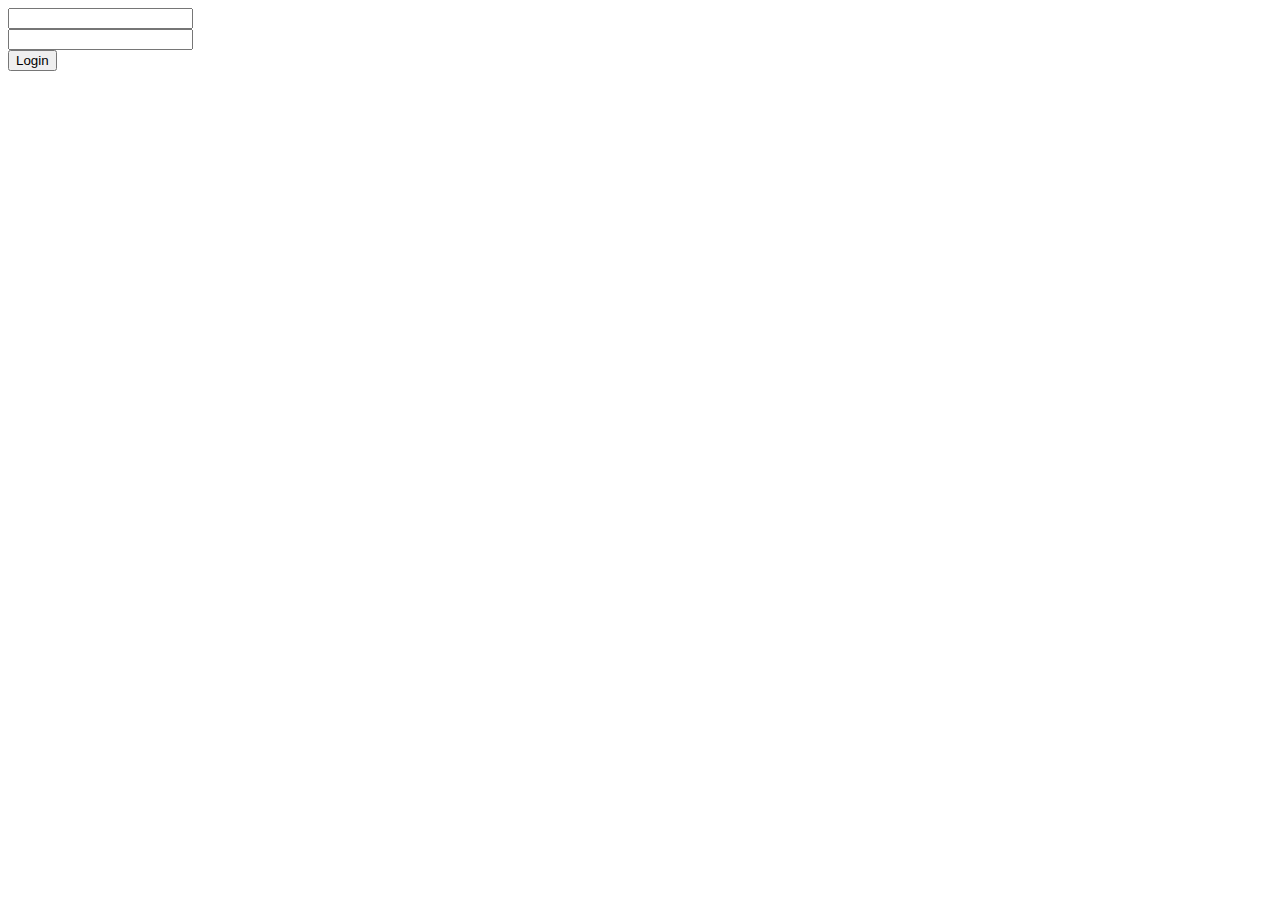
<file: index.html>
<!DOCTYPE html PUBLIC "-//W3C//DTD XHTML 1.0 Strict//EN" "http://www.w3.org/TR/xhtml1/DTD/xhtml1-strict.dtd">
<html>
  <head>
    <meta http-equiv="content-type" content="text/html; charset=utf-8"/>
    <title>Groundhog Web Login</title>
  </head>
  <body>
    <form method="post" action="w_login.php">
      <input name="user" type="text"></input></br>
      <input name="pass" type="password"></input></br>
      <input type="submit" value="Login"></login>
    </form>
  </center>
</body>
</html>
</file>
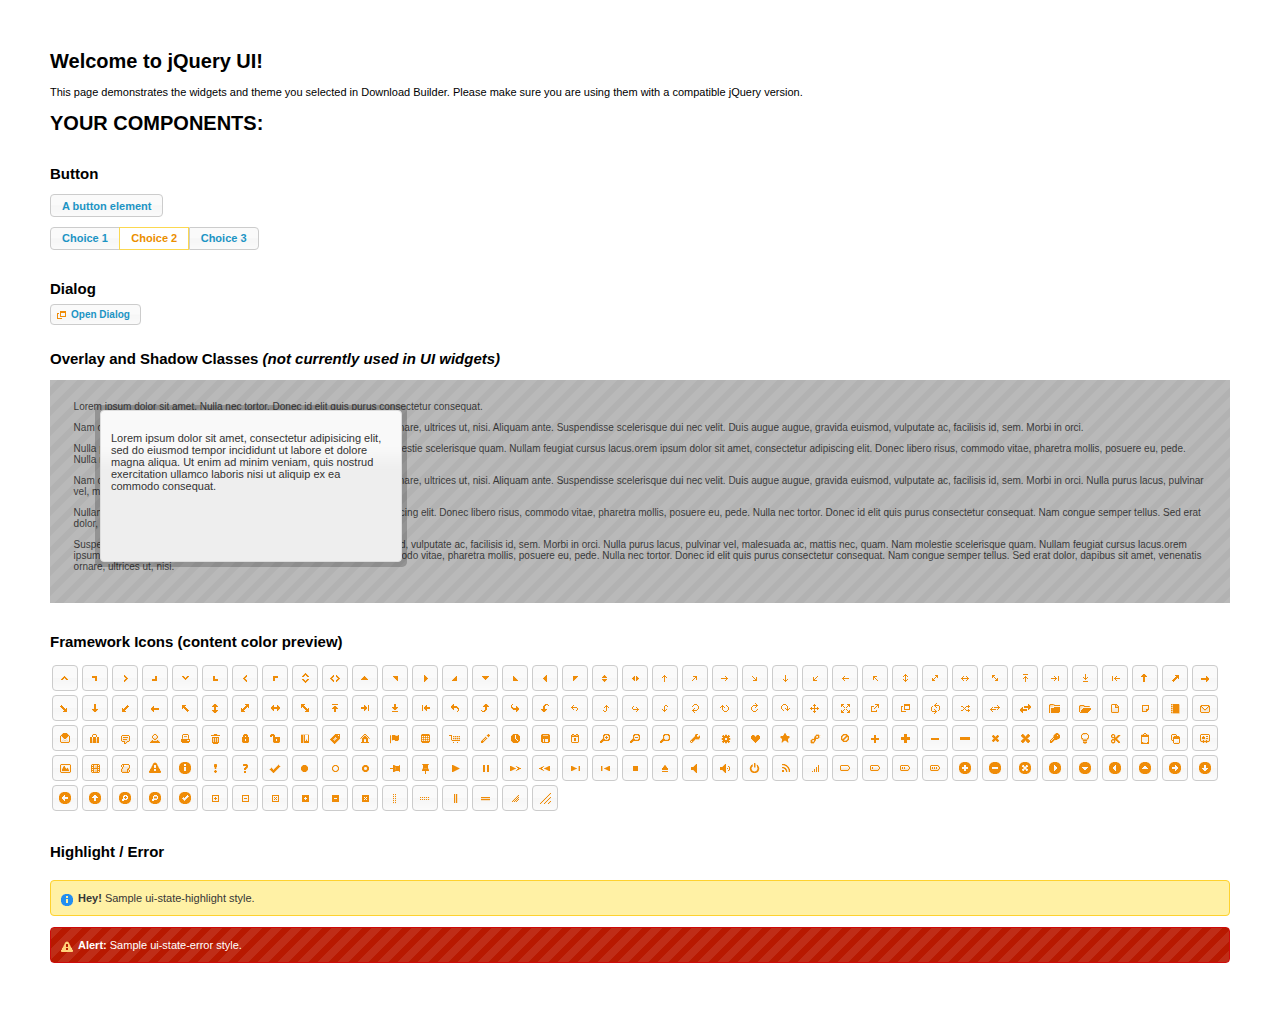
<file: fc/lib/trying-dialogue/jquery-ui-1.11.4.custom/index.html>
<!doctype html>
<html lang="us">
<head>
	<meta charset="utf-8">
	<title>jQuery UI Example Page</title>
	<link href="jquery-ui.css" rel="stylesheet">
	<style>
	body{
		font: 62.5% "Trebuchet MS", sans-serif;
		margin: 50px;
	}
	.demoHeaders {
		margin-top: 2em;
	}
	#dialog-link {
		padding: .4em 1em .4em 20px;
		text-decoration: none;
		position: relative;
	}
	#dialog-link span.ui-icon {
		margin: 0 5px 0 0;
		position: absolute;
		left: .2em;
		top: 50%;
		margin-top: -8px;
	}
	#icons {
		margin: 0;
		padding: 0;
	}
	#icons li {
		margin: 2px;
		position: relative;
		padding: 4px 0;
		cursor: pointer;
		float: left;
		list-style: none;
	}
	#icons span.ui-icon {
		float: left;
		margin: 0 4px;
	}
	.fakewindowcontain .ui-widget-overlay {
		position: absolute;
	}
	select {
		width: 200px;
	}
	</style>
</head>
<body>

<h1>Welcome to jQuery UI!</h1>

<div class="ui-widget">
	<p>This page demonstrates the widgets and theme you selected in Download Builder. Please make sure you are using them with a compatible jQuery version.</p>
</div>

<h1>YOUR COMPONENTS:</h1>






<!-- Button -->
<h2 class="demoHeaders">Button</h2>
<button id="button">A button element</button>
<form style="margin-top: 1em;">
	<div id="radioset">
		<input type="radio" id="radio1" name="radio"><label for="radio1">Choice 1</label>
		<input type="radio" id="radio2" name="radio" checked="checked"><label for="radio2">Choice 2</label>
		<input type="radio" id="radio3" name="radio"><label for="radio3">Choice 3</label>
	</div>
</form>





<!-- Dialog NOTE: Dialog is not generated by UI in this demo so it can be visually styled in themeroller-->
<h2 class="demoHeaders">Dialog</h2>
<p><a href="#" id="dialog-link" class="ui-state-default ui-corner-all"><span class="ui-icon ui-icon-newwin"></span>Open Dialog</a></p>

<h2 class="demoHeaders">Overlay and Shadow Classes <em>(not currently used in UI widgets)</em></h2>
<div style="position: relative; width: 96%; height: 200px; padding:1% 2%; overflow:hidden;" class="fakewindowcontain">
	<p>Lorem ipsum dolor sit amet,  Nulla nec tortor. Donec id elit quis purus consectetur consequat. </p><p>Nam congue semper tellus. Sed erat dolor, dapibus sit amet, venenatis ornare, ultrices ut, nisi. Aliquam ante. Suspendisse scelerisque dui nec velit. Duis augue augue, gravida euismod, vulputate ac, facilisis id, sem. Morbi in orci. </p><p>Nulla purus lacus, pulvinar vel, malesuada ac, mattis nec, quam. Nam molestie scelerisque quam. Nullam feugiat cursus lacus.orem ipsum dolor sit amet, consectetur adipiscing elit. Donec libero risus, commodo vitae, pharetra mollis, posuere eu, pede. Nulla nec tortor. Donec id elit quis purus consectetur consequat. </p><p>Nam congue semper tellus. Sed erat dolor, dapibus sit amet, venenatis ornare, ultrices ut, nisi. Aliquam ante. Suspendisse scelerisque dui nec velit. Duis augue augue, gravida euismod, vulputate ac, facilisis id, sem. Morbi in orci. Nulla purus lacus, pulvinar vel, malesuada ac, mattis nec, quam. Nam molestie scelerisque quam. </p><p>Nullam feugiat cursus lacus.orem ipsum dolor sit amet, consectetur adipiscing elit. Donec libero risus, commodo vitae, pharetra mollis, posuere eu, pede. Nulla nec tortor. Donec id elit quis purus consectetur consequat. Nam congue semper tellus. Sed erat dolor, dapibus sit amet, venenatis ornare, ultrices ut, nisi. Aliquam ante. </p><p>Suspendisse scelerisque dui nec velit. Duis augue augue, gravida euismod, vulputate ac, facilisis id, sem. Morbi in orci. Nulla purus lacus, pulvinar vel, malesuada ac, mattis nec, quam. Nam molestie scelerisque quam. Nullam feugiat cursus lacus.orem ipsum dolor sit amet, consectetur adipiscing elit. Donec libero risus, commodo vitae, pharetra mollis, posuere eu, pede. Nulla nec tortor. Donec id elit quis purus consectetur consequat. Nam congue semper tellus. Sed erat dolor, dapibus sit amet, venenatis ornare, ultrices ut, nisi. </p>

	<!-- ui-dialog -->
	<div class="ui-overlay"><div class="ui-widget-overlay"></div><div class="ui-widget-shadow ui-corner-all" style="width: 302px; height: 152px; position: absolute; left: 50px; top: 30px;"></div></div>
	<div style="position: absolute; width: 280px; height: 130px;left: 50px; top: 30px; padding: 10px;" class="ui-widget ui-widget-content ui-corner-all">
		<div class="ui-dialog-content ui-widget-content" style="background: none; border: 0;">
			<p>Lorem ipsum dolor sit amet, consectetur adipisicing elit, sed do eiusmod tempor incididunt ut labore et dolore magna aliqua. Ut enim ad minim veniam, quis nostrud exercitation ullamco laboris nisi ut aliquip ex ea commodo consequat.</p>
		</div>
	</div>

</div>

<!-- ui-dialog -->
<div id="dialog" title="Dialog Title">
	<p>Lorem ipsum dolor sit amet, consectetur adipisicing elit, sed do eiusmod tempor incididunt ut labore et dolore magna aliqua. Ut enim ad minim veniam, quis nostrud exercitation ullamco laboris nisi ut aliquip ex ea commodo consequat.</p>
</div>



<h2 class="demoHeaders">Framework Icons (content color preview)</h2>
<ul id="icons" class="ui-widget ui-helper-clearfix">
	<li class="ui-state-default ui-corner-all" title=".ui-icon-carat-1-n"><span class="ui-icon ui-icon-carat-1-n"></span></li>
	<li class="ui-state-default ui-corner-all" title=".ui-icon-carat-1-ne"><span class="ui-icon ui-icon-carat-1-ne"></span></li>
	<li class="ui-state-default ui-corner-all" title=".ui-icon-carat-1-e"><span class="ui-icon ui-icon-carat-1-e"></span></li>
	<li class="ui-state-default ui-corner-all" title=".ui-icon-carat-1-se"><span class="ui-icon ui-icon-carat-1-se"></span></li>
	<li class="ui-state-default ui-corner-all" title=".ui-icon-carat-1-s"><span class="ui-icon ui-icon-carat-1-s"></span></li>
	<li class="ui-state-default ui-corner-all" title=".ui-icon-carat-1-sw"><span class="ui-icon ui-icon-carat-1-sw"></span></li>
	<li class="ui-state-default ui-corner-all" title=".ui-icon-carat-1-w"><span class="ui-icon ui-icon-carat-1-w"></span></li>
	<li class="ui-state-default ui-corner-all" title=".ui-icon-carat-1-nw"><span class="ui-icon ui-icon-carat-1-nw"></span></li>
	<li class="ui-state-default ui-corner-all" title=".ui-icon-carat-2-n-s"><span class="ui-icon ui-icon-carat-2-n-s"></span></li>
	<li class="ui-state-default ui-corner-all" title=".ui-icon-carat-2-e-w"><span class="ui-icon ui-icon-carat-2-e-w"></span></li>
	<li class="ui-state-default ui-corner-all" title=".ui-icon-triangle-1-n"><span class="ui-icon ui-icon-triangle-1-n"></span></li>
	<li class="ui-state-default ui-corner-all" title=".ui-icon-triangle-1-ne"><span class="ui-icon ui-icon-triangle-1-ne"></span></li>
	<li class="ui-state-default ui-corner-all" title=".ui-icon-triangle-1-e"><span class="ui-icon ui-icon-triangle-1-e"></span></li>
	<li class="ui-state-default ui-corner-all" title=".ui-icon-triangle-1-se"><span class="ui-icon ui-icon-triangle-1-se"></span></li>
	<li class="ui-state-default ui-corner-all" title=".ui-icon-triangle-1-s"><span class="ui-icon ui-icon-triangle-1-s"></span></li>
	<li class="ui-state-default ui-corner-all" title=".ui-icon-triangle-1-sw"><span class="ui-icon ui-icon-triangle-1-sw"></span></li>
	<li class="ui-state-default ui-corner-all" title=".ui-icon-triangle-1-w"><span class="ui-icon ui-icon-triangle-1-w"></span></li>
	<li class="ui-state-default ui-corner-all" title=".ui-icon-triangle-1-nw"><span class="ui-icon ui-icon-triangle-1-nw"></span></li>
	<li class="ui-state-default ui-corner-all" title=".ui-icon-triangle-2-n-s"><span class="ui-icon ui-icon-triangle-2-n-s"></span></li>
	<li class="ui-state-default ui-corner-all" title=".ui-icon-triangle-2-e-w"><span class="ui-icon ui-icon-triangle-2-e-w"></span></li>
	<li class="ui-state-default ui-corner-all" title=".ui-icon-arrow-1-n"><span class="ui-icon ui-icon-arrow-1-n"></span></li>
	<li class="ui-state-default ui-corner-all" title=".ui-icon-arrow-1-ne"><span class="ui-icon ui-icon-arrow-1-ne"></span></li>
	<li class="ui-state-default ui-corner-all" title=".ui-icon-arrow-1-e"><span class="ui-icon ui-icon-arrow-1-e"></span></li>
	<li class="ui-state-default ui-corner-all" title=".ui-icon-arrow-1-se"><span class="ui-icon ui-icon-arrow-1-se"></span></li>
	<li class="ui-state-default ui-corner-all" title=".ui-icon-arrow-1-s"><span class="ui-icon ui-icon-arrow-1-s"></span></li>
	<li class="ui-state-default ui-corner-all" title=".ui-icon-arrow-1-sw"><span class="ui-icon ui-icon-arrow-1-sw"></span></li>
	<li class="ui-state-default ui-corner-all" title=".ui-icon-arrow-1-w"><span class="ui-icon ui-icon-arrow-1-w"></span></li>
	<li class="ui-state-default ui-corner-all" title=".ui-icon-arrow-1-nw"><span class="ui-icon ui-icon-arrow-1-nw"></span></li>
	<li class="ui-state-default ui-corner-all" title=".ui-icon-arrow-2-n-s"><span class="ui-icon ui-icon-arrow-2-n-s"></span></li>
	<li class="ui-state-default ui-corner-all" title=".ui-icon-arrow-2-ne-sw"><span class="ui-icon ui-icon-arrow-2-ne-sw"></span></li>
	<li class="ui-state-default ui-corner-all" title=".ui-icon-arrow-2-e-w"><span class="ui-icon ui-icon-arrow-2-e-w"></span></li>
	<li class="ui-state-default ui-corner-all" title=".ui-icon-arrow-2-se-nw"><span class="ui-icon ui-icon-arrow-2-se-nw"></span></li>
	<li class="ui-state-default ui-corner-all" title=".ui-icon-arrowstop-1-n"><span class="ui-icon ui-icon-arrowstop-1-n"></span></li>
	<li class="ui-state-default ui-corner-all" title=".ui-icon-arrowstop-1-e"><span class="ui-icon ui-icon-arrowstop-1-e"></span></li>
	<li class="ui-state-default ui-corner-all" title=".ui-icon-arrowstop-1-s"><span class="ui-icon ui-icon-arrowstop-1-s"></span></li>
	<li class="ui-state-default ui-corner-all" title=".ui-icon-arrowstop-1-w"><span class="ui-icon ui-icon-arrowstop-1-w"></span></li>
	<li class="ui-state-default ui-corner-all" title=".ui-icon-arrowthick-1-n"><span class="ui-icon ui-icon-arrowthick-1-n"></span></li>
	<li class="ui-state-default ui-corner-all" title=".ui-icon-arrowthick-1-ne"><span class="ui-icon ui-icon-arrowthick-1-ne"></span></li>
	<li class="ui-state-default ui-corner-all" title=".ui-icon-arrowthick-1-e"><span class="ui-icon ui-icon-arrowthick-1-e"></span></li>
	<li class="ui-state-default ui-corner-all" title=".ui-icon-arrowthick-1-se"><span class="ui-icon ui-icon-arrowthick-1-se"></span></li>
	<li class="ui-state-default ui-corner-all" title=".ui-icon-arrowthick-1-s"><span class="ui-icon ui-icon-arrowthick-1-s"></span></li>
	<li class="ui-state-default ui-corner-all" title=".ui-icon-arrowthick-1-sw"><span class="ui-icon ui-icon-arrowthick-1-sw"></span></li>
	<li class="ui-state-default ui-corner-all" title=".ui-icon-arrowthick-1-w"><span class="ui-icon ui-icon-arrowthick-1-w"></span></li>
	<li class="ui-state-default ui-corner-all" title=".ui-icon-arrowthick-1-nw"><span class="ui-icon ui-icon-arrowthick-1-nw"></span></li>
	<li class="ui-state-default ui-corner-all" title=".ui-icon-arrowthick-2-n-s"><span class="ui-icon ui-icon-arrowthick-2-n-s"></span></li>
	<li class="ui-state-default ui-corner-all" title=".ui-icon-arrowthick-2-ne-sw"><span class="ui-icon ui-icon-arrowthick-2-ne-sw"></span></li>
	<li class="ui-state-default ui-corner-all" title=".ui-icon-arrowthick-2-e-w"><span class="ui-icon ui-icon-arrowthick-2-e-w"></span></li>
	<li class="ui-state-default ui-corner-all" title=".ui-icon-arrowthick-2-se-nw"><span class="ui-icon ui-icon-arrowthick-2-se-nw"></span></li>
	<li class="ui-state-default ui-corner-all" title=".ui-icon-arrowthickstop-1-n"><span class="ui-icon ui-icon-arrowthickstop-1-n"></span></li>
	<li class="ui-state-default ui-corner-all" title=".ui-icon-arrowthickstop-1-e"><span class="ui-icon ui-icon-arrowthickstop-1-e"></span></li>
	<li class="ui-state-default ui-corner-all" title=".ui-icon-arrowthickstop-1-s"><span class="ui-icon ui-icon-arrowthickstop-1-s"></span></li>
	<li class="ui-state-default ui-corner-all" title=".ui-icon-arrowthickstop-1-w"><span class="ui-icon ui-icon-arrowthickstop-1-w"></span></li>
	<li class="ui-state-default ui-corner-all" title=".ui-icon-arrowreturnthick-1-w"><span class="ui-icon ui-icon-arrowreturnthick-1-w"></span></li>
	<li class="ui-state-default ui-corner-all" title=".ui-icon-arrowreturnthick-1-n"><span class="ui-icon ui-icon-arrowreturnthick-1-n"></span></li>
	<li class="ui-state-default ui-corner-all" title=".ui-icon-arrowreturnthick-1-e"><span class="ui-icon ui-icon-arrowreturnthick-1-e"></span></li>
	<li class="ui-state-default ui-corner-all" title=".ui-icon-arrowreturnthick-1-s"><span class="ui-icon ui-icon-arrowreturnthick-1-s"></span></li>
	<li class="ui-state-default ui-corner-all" title=".ui-icon-arrowreturn-1-w"><span class="ui-icon ui-icon-arrowreturn-1-w"></span></li>
	<li class="ui-state-default ui-corner-all" title=".ui-icon-arrowreturn-1-n"><span class="ui-icon ui-icon-arrowreturn-1-n"></span></li>
	<li class="ui-state-default ui-corner-all" title=".ui-icon-arrowreturn-1-e"><span class="ui-icon ui-icon-arrowreturn-1-e"></span></li>
	<li class="ui-state-default ui-corner-all" title=".ui-icon-arrowreturn-1-s"><span class="ui-icon ui-icon-arrowreturn-1-s"></span></li>
	<li class="ui-state-default ui-corner-all" title=".ui-icon-arrowrefresh-1-w"><span class="ui-icon ui-icon-arrowrefresh-1-w"></span></li>
	<li class="ui-state-default ui-corner-all" title=".ui-icon-arrowrefresh-1-n"><span class="ui-icon ui-icon-arrowrefresh-1-n"></span></li>
	<li class="ui-state-default ui-corner-all" title=".ui-icon-arrowrefresh-1-e"><span class="ui-icon ui-icon-arrowrefresh-1-e"></span></li>
	<li class="ui-state-default ui-corner-all" title=".ui-icon-arrowrefresh-1-s"><span class="ui-icon ui-icon-arrowrefresh-1-s"></span></li>
	<li class="ui-state-default ui-corner-all" title=".ui-icon-arrow-4"><span class="ui-icon ui-icon-arrow-4"></span></li>
	<li class="ui-state-default ui-corner-all" title=".ui-icon-arrow-4-diag"><span class="ui-icon ui-icon-arrow-4-diag"></span></li>
	<li class="ui-state-default ui-corner-all" title=".ui-icon-extlink"><span class="ui-icon ui-icon-extlink"></span></li>
	<li class="ui-state-default ui-corner-all" title=".ui-icon-newwin"><span class="ui-icon ui-icon-newwin"></span></li>
	<li class="ui-state-default ui-corner-all" title=".ui-icon-refresh"><span class="ui-icon ui-icon-refresh"></span></li>
	<li class="ui-state-default ui-corner-all" title=".ui-icon-shuffle"><span class="ui-icon ui-icon-shuffle"></span></li>
	<li class="ui-state-default ui-corner-all" title=".ui-icon-transfer-e-w"><span class="ui-icon ui-icon-transfer-e-w"></span></li>
	<li class="ui-state-default ui-corner-all" title=".ui-icon-transferthick-e-w"><span class="ui-icon ui-icon-transferthick-e-w"></span></li>
	<li class="ui-state-default ui-corner-all" title=".ui-icon-folder-collapsed"><span class="ui-icon ui-icon-folder-collapsed"></span></li>
	<li class="ui-state-default ui-corner-all" title=".ui-icon-folder-open"><span class="ui-icon ui-icon-folder-open"></span></li>
	<li class="ui-state-default ui-corner-all" title=".ui-icon-document"><span class="ui-icon ui-icon-document"></span></li>
	<li class="ui-state-default ui-corner-all" title=".ui-icon-document-b"><span class="ui-icon ui-icon-document-b"></span></li>
	<li class="ui-state-default ui-corner-all" title=".ui-icon-note"><span class="ui-icon ui-icon-note"></span></li>
	<li class="ui-state-default ui-corner-all" title=".ui-icon-mail-closed"><span class="ui-icon ui-icon-mail-closed"></span></li>
	<li class="ui-state-default ui-corner-all" title=".ui-icon-mail-open"><span class="ui-icon ui-icon-mail-open"></span></li>
	<li class="ui-state-default ui-corner-all" title=".ui-icon-suitcase"><span class="ui-icon ui-icon-suitcase"></span></li>
	<li class="ui-state-default ui-corner-all" title=".ui-icon-comment"><span class="ui-icon ui-icon-comment"></span></li>
	<li class="ui-state-default ui-corner-all" title=".ui-icon-person"><span class="ui-icon ui-icon-person"></span></li>
	<li class="ui-state-default ui-corner-all" title=".ui-icon-print"><span class="ui-icon ui-icon-print"></span></li>
	<li class="ui-state-default ui-corner-all" title=".ui-icon-trash"><span class="ui-icon ui-icon-trash"></span></li>
	<li class="ui-state-default ui-corner-all" title=".ui-icon-locked"><span class="ui-icon ui-icon-locked"></span></li>
	<li class="ui-state-default ui-corner-all" title=".ui-icon-unlocked"><span class="ui-icon ui-icon-unlocked"></span></li>
	<li class="ui-state-default ui-corner-all" title=".ui-icon-bookmark"><span class="ui-icon ui-icon-bookmark"></span></li>
	<li class="ui-state-default ui-corner-all" title=".ui-icon-tag"><span class="ui-icon ui-icon-tag"></span></li>
	<li class="ui-state-default ui-corner-all" title=".ui-icon-home"><span class="ui-icon ui-icon-home"></span></li>
	<li class="ui-state-default ui-corner-all" title=".ui-icon-flag"><span class="ui-icon ui-icon-flag"></span></li>
	<li class="ui-state-default ui-corner-all" title=".ui-icon-calculator"><span class="ui-icon ui-icon-calculator"></span></li>
	<li class="ui-state-default ui-corner-all" title=".ui-icon-cart"><span class="ui-icon ui-icon-cart"></span></li>
	<li class="ui-state-default ui-corner-all" title=".ui-icon-pencil"><span class="ui-icon ui-icon-pencil"></span></li>
	<li class="ui-state-default ui-corner-all" title=".ui-icon-clock"><span class="ui-icon ui-icon-clock"></span></li>
	<li class="ui-state-default ui-corner-all" title=".ui-icon-disk"><span class="ui-icon ui-icon-disk"></span></li>
	<li class="ui-state-default ui-corner-all" title=".ui-icon-calendar"><span class="ui-icon ui-icon-calendar"></span></li>
	<li class="ui-state-default ui-corner-all" title=".ui-icon-zoomin"><span class="ui-icon ui-icon-zoomin"></span></li>
	<li class="ui-state-default ui-corner-all" title=".ui-icon-zoomout"><span class="ui-icon ui-icon-zoomout"></span></li>
	<li class="ui-state-default ui-corner-all" title=".ui-icon-search"><span class="ui-icon ui-icon-search"></span></li>
	<li class="ui-state-default ui-corner-all" title=".ui-icon-wrench"><span class="ui-icon ui-icon-wrench"></span></li>
	<li class="ui-state-default ui-corner-all" title=".ui-icon-gear"><span class="ui-icon ui-icon-gear"></span></li>
	<li class="ui-state-default ui-corner-all" title=".ui-icon-heart"><span class="ui-icon ui-icon-heart"></span></li>
	<li class="ui-state-default ui-corner-all" title=".ui-icon-star"><span class="ui-icon ui-icon-star"></span></li>
	<li class="ui-state-default ui-corner-all" title=".ui-icon-link"><span class="ui-icon ui-icon-link"></span></li>
	<li class="ui-state-default ui-corner-all" title=".ui-icon-cancel"><span class="ui-icon ui-icon-cancel"></span></li>
	<li class="ui-state-default ui-corner-all" title=".ui-icon-plus"><span class="ui-icon ui-icon-plus"></span></li>
	<li class="ui-state-default ui-corner-all" title=".ui-icon-plusthick"><span class="ui-icon ui-icon-plusthick"></span></li>
	<li class="ui-state-default ui-corner-all" title=".ui-icon-minus"><span class="ui-icon ui-icon-minus"></span></li>
	<li class="ui-state-default ui-corner-all" title=".ui-icon-minusthick"><span class="ui-icon ui-icon-minusthick"></span></li>
	<li class="ui-state-default ui-corner-all" title=".ui-icon-close"><span class="ui-icon ui-icon-close"></span></li>
	<li class="ui-state-default ui-corner-all" title=".ui-icon-closethick"><span class="ui-icon ui-icon-closethick"></span></li>
	<li class="ui-state-default ui-corner-all" title=".ui-icon-key"><span class="ui-icon ui-icon-key"></span></li>
	<li class="ui-state-default ui-corner-all" title=".ui-icon-lightbulb"><span class="ui-icon ui-icon-lightbulb"></span></li>
	<li class="ui-state-default ui-corner-all" title=".ui-icon-scissors"><span class="ui-icon ui-icon-scissors"></span></li>
	<li class="ui-state-default ui-corner-all" title=".ui-icon-clipboard"><span class="ui-icon ui-icon-clipboard"></span></li>
	<li class="ui-state-default ui-corner-all" title=".ui-icon-copy"><span class="ui-icon ui-icon-copy"></span></li>
	<li class="ui-state-default ui-corner-all" title=".ui-icon-contact"><span class="ui-icon ui-icon-contact"></span></li>
	<li class="ui-state-default ui-corner-all" title=".ui-icon-image"><span class="ui-icon ui-icon-image"></span></li>
	<li class="ui-state-default ui-corner-all" title=".ui-icon-video"><span class="ui-icon ui-icon-video"></span></li>
	<li class="ui-state-default ui-corner-all" title=".ui-icon-script"><span class="ui-icon ui-icon-script"></span></li>
	<li class="ui-state-default ui-corner-all" title=".ui-icon-alert"><span class="ui-icon ui-icon-alert"></span></li>
	<li class="ui-state-default ui-corner-all" title=".ui-icon-info"><span class="ui-icon ui-icon-info"></span></li>
	<li class="ui-state-default ui-corner-all" title=".ui-icon-notice"><span class="ui-icon ui-icon-notice"></span></li>
	<li class="ui-state-default ui-corner-all" title=".ui-icon-help"><span class="ui-icon ui-icon-help"></span></li>
	<li class="ui-state-default ui-corner-all" title=".ui-icon-check"><span class="ui-icon ui-icon-check"></span></li>
	<li class="ui-state-default ui-corner-all" title=".ui-icon-bullet"><span class="ui-icon ui-icon-bullet"></span></li>
	<li class="ui-state-default ui-corner-all" title=".ui-icon-radio-off"><span class="ui-icon ui-icon-radio-off"></span></li>
	<li class="ui-state-default ui-corner-all" title=".ui-icon-radio-on"><span class="ui-icon ui-icon-radio-on"></span></li>
	<li class="ui-state-default ui-corner-all" title=".ui-icon-pin-w"><span class="ui-icon ui-icon-pin-w"></span></li>
	<li class="ui-state-default ui-corner-all" title=".ui-icon-pin-s"><span class="ui-icon ui-icon-pin-s"></span></li>
	<li class="ui-state-default ui-corner-all" title=".ui-icon-play"><span class="ui-icon ui-icon-play"></span></li>
	<li class="ui-state-default ui-corner-all" title=".ui-icon-pause"><span class="ui-icon ui-icon-pause"></span></li>
	<li class="ui-state-default ui-corner-all" title=".ui-icon-seek-next"><span class="ui-icon ui-icon-seek-next"></span></li>
	<li class="ui-state-default ui-corner-all" title=".ui-icon-seek-prev"><span class="ui-icon ui-icon-seek-prev"></span></li>
	<li class="ui-state-default ui-corner-all" title=".ui-icon-seek-end"><span class="ui-icon ui-icon-seek-end"></span></li>
	<li class="ui-state-default ui-corner-all" title=".ui-icon-seek-first"><span class="ui-icon ui-icon-seek-first"></span></li>
	<li class="ui-state-default ui-corner-all" title=".ui-icon-stop"><span class="ui-icon ui-icon-stop"></span></li>
	<li class="ui-state-default ui-corner-all" title=".ui-icon-eject"><span class="ui-icon ui-icon-eject"></span></li>
	<li class="ui-state-default ui-corner-all" title=".ui-icon-volume-off"><span class="ui-icon ui-icon-volume-off"></span></li>
	<li class="ui-state-default ui-corner-all" title=".ui-icon-volume-on"><span class="ui-icon ui-icon-volume-on"></span></li>
	<li class="ui-state-default ui-corner-all" title=".ui-icon-power"><span class="ui-icon ui-icon-power"></span></li>
	<li class="ui-state-default ui-corner-all" title=".ui-icon-signal-diag"><span class="ui-icon ui-icon-signal-diag"></span></li>
	<li class="ui-state-default ui-corner-all" title=".ui-icon-signal"><span class="ui-icon ui-icon-signal"></span></li>
	<li class="ui-state-default ui-corner-all" title=".ui-icon-battery-0"><span class="ui-icon ui-icon-battery-0"></span></li>
	<li class="ui-state-default ui-corner-all" title=".ui-icon-battery-1"><span class="ui-icon ui-icon-battery-1"></span></li>
	<li class="ui-state-default ui-corner-all" title=".ui-icon-battery-2"><span class="ui-icon ui-icon-battery-2"></span></li>
	<li class="ui-state-default ui-corner-all" title=".ui-icon-battery-3"><span class="ui-icon ui-icon-battery-3"></span></li>
	<li class="ui-state-default ui-corner-all" title=".ui-icon-circle-plus"><span class="ui-icon ui-icon-circle-plus"></span></li>
	<li class="ui-state-default ui-corner-all" title=".ui-icon-circle-minus"><span class="ui-icon ui-icon-circle-minus"></span></li>
	<li class="ui-state-default ui-corner-all" title=".ui-icon-circle-close"><span class="ui-icon ui-icon-circle-close"></span></li>
	<li class="ui-state-default ui-corner-all" title=".ui-icon-circle-triangle-e"><span class="ui-icon ui-icon-circle-triangle-e"></span></li>
	<li class="ui-state-default ui-corner-all" title=".ui-icon-circle-triangle-s"><span class="ui-icon ui-icon-circle-triangle-s"></span></li>
	<li class="ui-state-default ui-corner-all" title=".ui-icon-circle-triangle-w"><span class="ui-icon ui-icon-circle-triangle-w"></span></li>
	<li class="ui-state-default ui-corner-all" title=".ui-icon-circle-triangle-n"><span class="ui-icon ui-icon-circle-triangle-n"></span></li>
	<li class="ui-state-default ui-corner-all" title=".ui-icon-circle-arrow-e"><span class="ui-icon ui-icon-circle-arrow-e"></span></li>
	<li class="ui-state-default ui-corner-all" title=".ui-icon-circle-arrow-s"><span class="ui-icon ui-icon-circle-arrow-s"></span></li>
	<li class="ui-state-default ui-corner-all" title=".ui-icon-circle-arrow-w"><span class="ui-icon ui-icon-circle-arrow-w"></span></li>
	<li class="ui-state-default ui-corner-all" title=".ui-icon-circle-arrow-n"><span class="ui-icon ui-icon-circle-arrow-n"></span></li>
	<li class="ui-state-default ui-corner-all" title=".ui-icon-circle-zoomin"><span class="ui-icon ui-icon-circle-zoomin"></span></li>
	<li class="ui-state-default ui-corner-all" title=".ui-icon-circle-zoomout"><span class="ui-icon ui-icon-circle-zoomout"></span></li>
	<li class="ui-state-default ui-corner-all" title=".ui-icon-circle-check"><span class="ui-icon ui-icon-circle-check"></span></li>
	<li class="ui-state-default ui-corner-all" title=".ui-icon-circlesmall-plus"><span class="ui-icon ui-icon-circlesmall-plus"></span></li>
	<li class="ui-state-default ui-corner-all" title=".ui-icon-circlesmall-minus"><span class="ui-icon ui-icon-circlesmall-minus"></span></li>
	<li class="ui-state-default ui-corner-all" title=".ui-icon-circlesmall-close"><span class="ui-icon ui-icon-circlesmall-close"></span></li>
	<li class="ui-state-default ui-corner-all" title=".ui-icon-squaresmall-plus"><span class="ui-icon ui-icon-squaresmall-plus"></span></li>
	<li class="ui-state-default ui-corner-all" title=".ui-icon-squaresmall-minus"><span class="ui-icon ui-icon-squaresmall-minus"></span></li>
	<li class="ui-state-default ui-corner-all" title=".ui-icon-squaresmall-close"><span class="ui-icon ui-icon-squaresmall-close"></span></li>
	<li class="ui-state-default ui-corner-all" title=".ui-icon-grip-dotted-vertical"><span class="ui-icon ui-icon-grip-dotted-vertical"></span></li>
	<li class="ui-state-default ui-corner-all" title=".ui-icon-grip-dotted-horizontal"><span class="ui-icon ui-icon-grip-dotted-horizontal"></span></li>
	<li class="ui-state-default ui-corner-all" title=".ui-icon-grip-solid-vertical"><span class="ui-icon ui-icon-grip-solid-vertical"></span></li>
	<li class="ui-state-default ui-corner-all" title=".ui-icon-grip-solid-horizontal"><span class="ui-icon ui-icon-grip-solid-horizontal"></span></li>
	<li class="ui-state-default ui-corner-all" title=".ui-icon-gripsmall-diagonal-se"><span class="ui-icon ui-icon-gripsmall-diagonal-se"></span></li>
	<li class="ui-state-default ui-corner-all" title=".ui-icon-grip-diagonal-se"><span class="ui-icon ui-icon-grip-diagonal-se"></span></li>
</ul>















<!-- Highlight / Error -->
<h2 class="demoHeaders">Highlight / Error</h2>
<div class="ui-widget">
	<div class="ui-state-highlight ui-corner-all" style="margin-top: 20px; padding: 0 .7em;">
		<p><span class="ui-icon ui-icon-info" style="float: left; margin-right: .3em;"></span>
		<strong>Hey!</strong> Sample ui-state-highlight style.</p>
	</div>
</div>
<br>
<div class="ui-widget">
	<div class="ui-state-error ui-corner-all" style="padding: 0 .7em;">
		<p><span class="ui-icon ui-icon-alert" style="float: left; margin-right: .3em;"></span>
		<strong>Alert:</strong> Sample ui-state-error style.</p>
	</div>
</div>

<script src="external/jquery/jquery.js"></script>
<script src="jquery-ui.js"></script>
<script>





$( "#button" ).button();
$( "#radioset" ).buttonset();





$( "#dialog" ).dialog({
	autoOpen: false,
	width: 400,
	buttons: [
		{
			text: "Ok",
			click: function() {
				$( this ).dialog( "close" );
			}
		},
		{
			text: "Cancel",
			click: function() {
				$( this ).dialog( "close" );
			}
		}
	]
});

// Link to open the dialog
$( "#dialog-link" ).click(function( event ) {
	$( "#dialog" ).dialog( "open" );
	event.preventDefault();
});
















// Hover states on the static widgets
$( "#dialog-link, #icons li" ).hover(
	function() {
		$( this ).addClass( "ui-state-hover" );
	},
	function() {
		$( this ).removeClass( "ui-state-hover" );
	}
);
</script>
</body>
</html>
</file>
